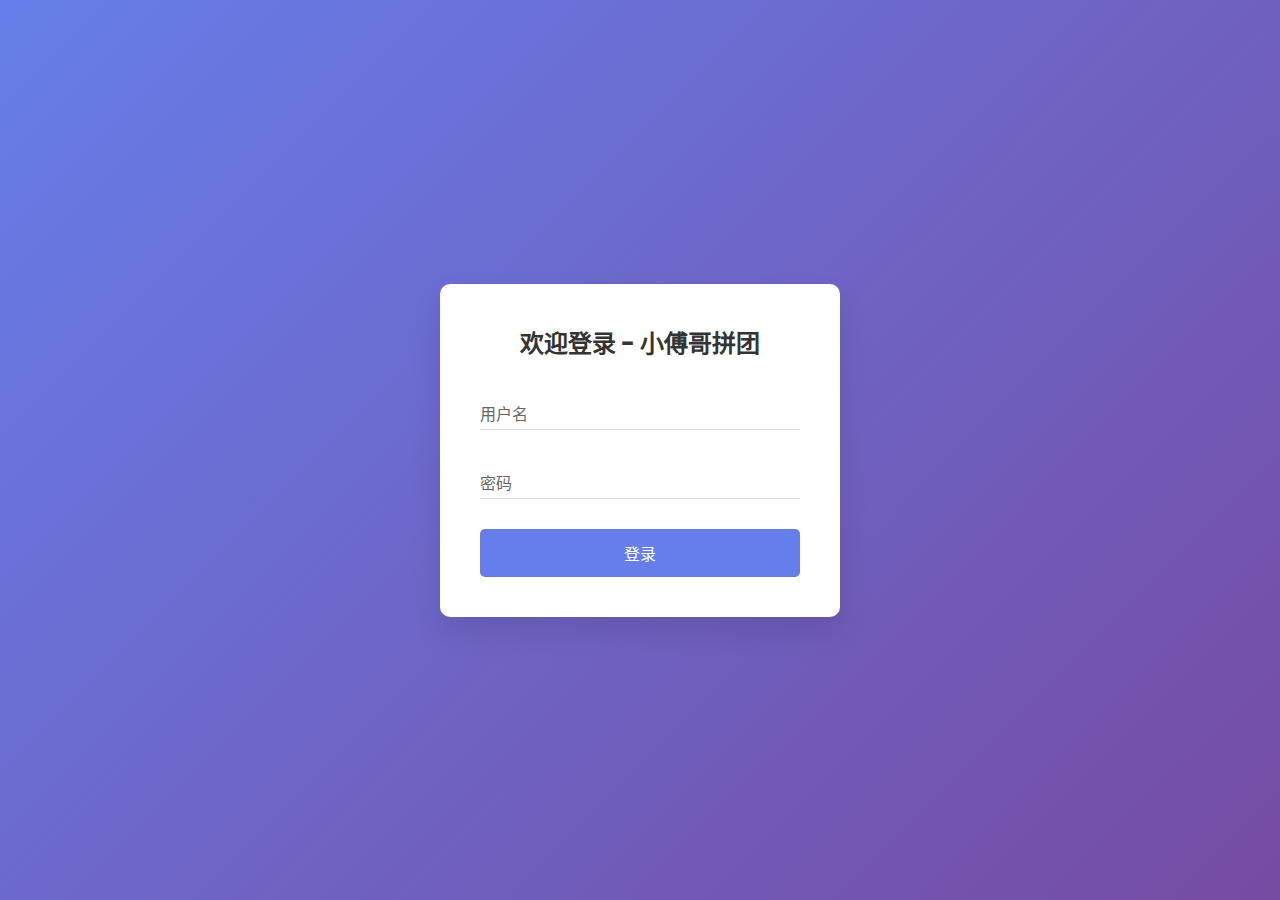
<file: docs/dev-ops/nginx/html/index.html>
<!DOCTYPE html>
<html lang="zh-CN">
<head>
    <meta charset="UTF-8">
    <meta name="viewport" content="width=device-width, initial-scale=1.0">
    <title>小傅哥 - 拼团项目 - 商品详情页</title>
    <link rel="stylesheet" href="css/index.css">

</head>
<body>
<!-- 轮播图 -->
<div class="swiper-container">
    <div class="swiper-wrapper">
        <div class="swiper-slide"><img src="./images/sku-example-01.webp"></div>
        <div class="swiper-slide"><img src="./images/sku-example-02.webp"></div>
        <div class="swiper-slide"><img src="./images/sku-example-03.webp"></div>
    </div>
    <div class="swiper-pagination"></div>
</div>

<!-- 商品信息 -->
<div class="product-info">
    <h1 class="product-title">手写MyBatis：渐进式源码实践（全彩）</h1>
    <span class="promotion-tag">大促优惠</span>
    <span class="promotion-text"></span> <!-- 动态填充促销文本 -->
</div>

<!-- 拼单列表容器 -->
<div class="group-list">
    <!-- 动态生成拼团列表 -->
</div>

<!-- 空白区域 -->
<div class="area"></div>

<!-- 底部操作栏 -->
<div class="action-bar">
    <button class="action-btn buy-alone"></button>
    <button class="action-btn group-buy"></button>
</div>

<!-- 支付弹窗 -->
<div id="paymentModal" class="modal">
    <div class="modal-content">
        <h2>请扫码支付</h2>
        <br/>
        <p id="paymentAmount" style="color:red;"></p>
        <img src="./images/QRcode.png" alt="支付二维码" class="qr-code">
        <p id="outTradeNo"></p>
        <div class="button-group">
            <button id="cancelPayment">取消支付</button>
            <button id="completePayment">支付完成</button>
        </div>
    </div>
</div>
<script src="js/index.js"></script>
<script>
    document.addEventListener('DOMContentLoaded', function() {
        // 根据测试诉求，设置基础地址
        var baseUrl = "http://127.0.0.1:8091";

        // 获取信息
        var userId = getCookie("username");
        if (!userId) {
            window.location.href = "login.html"; // 跳转到登录页
            return;
        }

        // 定义交易单号，如果交易单号不为空，则当前用户已参与拼团交易
        let outTradeNo = "";

        // 请求接口数据
        fetch(baseUrl + '/api/v1/gbtp/index/query_group_buy_market_config', {
            method: 'POST',
            headers: {
                'Content-Type': 'application/json',
            },
            body: JSON.stringify({
                userId: userId,
                source: "s01",
                channel: "c01",
                goodsId: "9890001"
            })
        })
            .then(response => response.json())
            .then(res => {
                if(res.code !== '0000') return;

                const { goods, teamList, teamStatistic } = res.data;
                const groupList = document.querySelector('.group-list');
                const promotionText = document.querySelector('.promotion-text');

                // 更新促销信息
                promotionText.textContent = `直降 ¥${goods.deductionPrice.toFixed(0)}，${teamStatistic.allTeamUserCount}人再抢，参与马上抢到`;

                // 清空并生成拼团列表
                groupList.innerHTML = '';

                if (teamList.length === 0) {
                    groupList.innerHTML = `
                <div class="group-item empty-tips">
                    <div class="tips-content">
                        小伙伴，赶紧去开团吧，做村里最靓的仔！🎉
                    </div>
                </div>
            `;
                } else {
                    teamList.forEach(team => {
                        const remaining = team.targetCount - team.lockCount;
                        // 判断当前用户ID是否为登录用户ID
                        if(userId == team.userId){
                            outTradeNo = team.outTradeNo;
                        }

                        groupList.innerHTML += `
                    <div class="group-item">
                        <div>
                            <div class="user-info" data-teamId="${team.teamId}">${team.userId}</div>
                            <div class="group-status">
                                <span>组队仅剩${remaining}人，拼单即将结束</span>
                                <span class="countdown">${team.validTimeCountdown}</span>
                            </div>
                        </div>
                        <div class="right">
                            <button class="group-btn" data-price="${goods.payPrice.toFixed(0)}">参与拼团</button>
                        </div>
                    </div>
                `;
                    });
                }

                // 更新底部按钮
                const buyAloneBtn = document.querySelector('.buy-alone');
                const groupBuyBtn = document.querySelector('.group-buy');
                buyAloneBtn.textContent = `单独购买(￥${goods.originalPrice.toFixed(0)})`;
                buyAloneBtn.dataset.price = goods.originalPrice;
                groupBuyBtn.textContent = `开团购买(￥${goods.payPrice.toFixed(0)})`;
                groupBuyBtn.dataset.price = goods.payPrice;

                // 绑定支付事件[拼团购买]
                document.querySelectorAll('.group-btn, .group-buy').forEach(btn => {
                    btn.addEventListener('click', function() {

                        // 如果有值，则直接展示支付按钮
                        if(outTradeNo) {
                            // 显示支付弹窗
                            document.getElementById('paymentAmount').textContent =
                                `￥${this.dataset.price}`;
                            document.getElementById('outTradeNo').textContent =
                                outTradeNo;
                            document.getElementById('paymentModal').style.display = 'block';
                            return;
                        }

                        // 获取拼团ID
                        let teamId = null;
                        if (this.classList.contains('group-btn')) {
                            const groupItem = this.closest('.group-item');
                            const userInfo = groupItem.querySelector('.user-info');
                            teamId = userInfo.dataset.teamid;
                        }

                        outTradeNo = generateRandomNumber(12);

                        // 构造请求数据（假设activityId和goodsId从按钮dataset获取）
                        const postData = {
                            userId: userId,
                            teamId: teamId,
                            activityId: 100123,
                            goodsId: "9890001",
                            source: "s01",
                            channel: "c01",
                            outTradeNo: outTradeNo,
                            notifyUrl: baseUrl + "/api/v1/test/group_buy_notify"
                        };

                        // 调用支付接口
                        fetch(baseUrl + '/api/v1/gbtp/trade/lock_market_pay_order', {
                            method: 'POST',
                            headers: {
                                'content-type': 'application/json'
                            },
                            body: JSON.stringify(postData)
                        })
                            .then(response => response.json())
                            .then(res => {
                                if (res.code !== '0000') {
                                    // 失败，清空交易ID
                                    outTradeNo = null;
                                    alert(res.code + "：" +res.info);
                                    return;
                                }

                                // 显示支付弹窗
                                document.getElementById('paymentAmount').textContent =
                                    `￥${this.dataset.price}`;
                                document.getElementById('outTradeNo').textContent =
                                    outTradeNo;
                                document.getElementById('paymentModal').style.display = 'block';
                            })
                            .catch(error => {
                                console.error('支付请求失败:', error);
                            });
                    });
                });

                // 启动倒计时
                document.querySelectorAll('.countdown').forEach(el => {
                    new Countdown(el, el.textContent);
                });

            });

        // 支付模块
        const modal = document.getElementById("paymentModal")
        const paymentAmount = document.getElementById("paymentAmount")
        const cancelPayment = document.getElementById("cancelPayment")
        const completePayment = document.getElementById("completePayment")

        // 获取所有的按钮
        const buttons = document.querySelectorAll(".buy-alone")

        // 为每个按钮添加点击事件
        buttons.forEach((button) => {
            button.addEventListener("click", function () {
                var userId = getCookie("username");
                if (!userId) {
                    window.location.href = "login.html"; // 跳转到登录页
                    return;
                }

                const price = this.getAttribute("data-price")
                showPaymentModal(price)
            })
        })

        // 显示支付弹窗
        function showPaymentModal(price) {
            paymentAmount.textContent = `支付金额：￥${price}`
            modal.style.display = "block"
        }

        // 隐藏支付弹窗
        function hidePaymentModal() {
            modal.style.display = "none"
        }

        // 取消支付
        cancelPayment.addEventListener("click", hidePaymentModal)

        // 支付完成
        completePayment.addEventListener("click", () => {
            // 生成符合要求的交易时间格式
            const formatTime = date => date.toISOString()
                .replace(/T/, ' ')
                .replace(/\..+/, '')
                .substr(0, 19);

            // 构造请求参数
            const postData = {
                source: "s01",       // 保持与锁定订单时一致
                channel: "c01",      // 保持与锁定订单时一致
                userId: userId,
                outTradeNo: outTradeNo,
                outTradeTime: new Date()
            };

            // 调用结算接口
            fetch(baseUrl + '/api/v1/gbtp/trade/settlement_market_pay_order', {
                method: 'POST',
                headers: {
                    'content-type': 'application/json'
                },
                body: JSON.stringify(postData)
            })
                .then(response => response.json())
                .then(res => {
                    outTradeNo = null;
                    if (res.code === '0000') {
                        alert('支付&结算成功！');
                        window.location.reload(); // 支付成功后刷新页面
                    } else {
                        alert(`支付&结算失败：${res.info || '未知错误'}`);
                    }
                })
                .catch(error => {
                    console.error('接口请求失败:', error);
                    alert('网络异常，请检查连接');
                })
                .finally(() => {
                    hidePaymentModal(); // 始终关闭弹窗
                });

        })

        // 点击弹窗外部关闭弹窗
        window.addEventListener("click", (event) => {
            if (event.target == modal) {
                hidePaymentModal()
            }
        })

    });
</script>

</body>
</html>
</file>
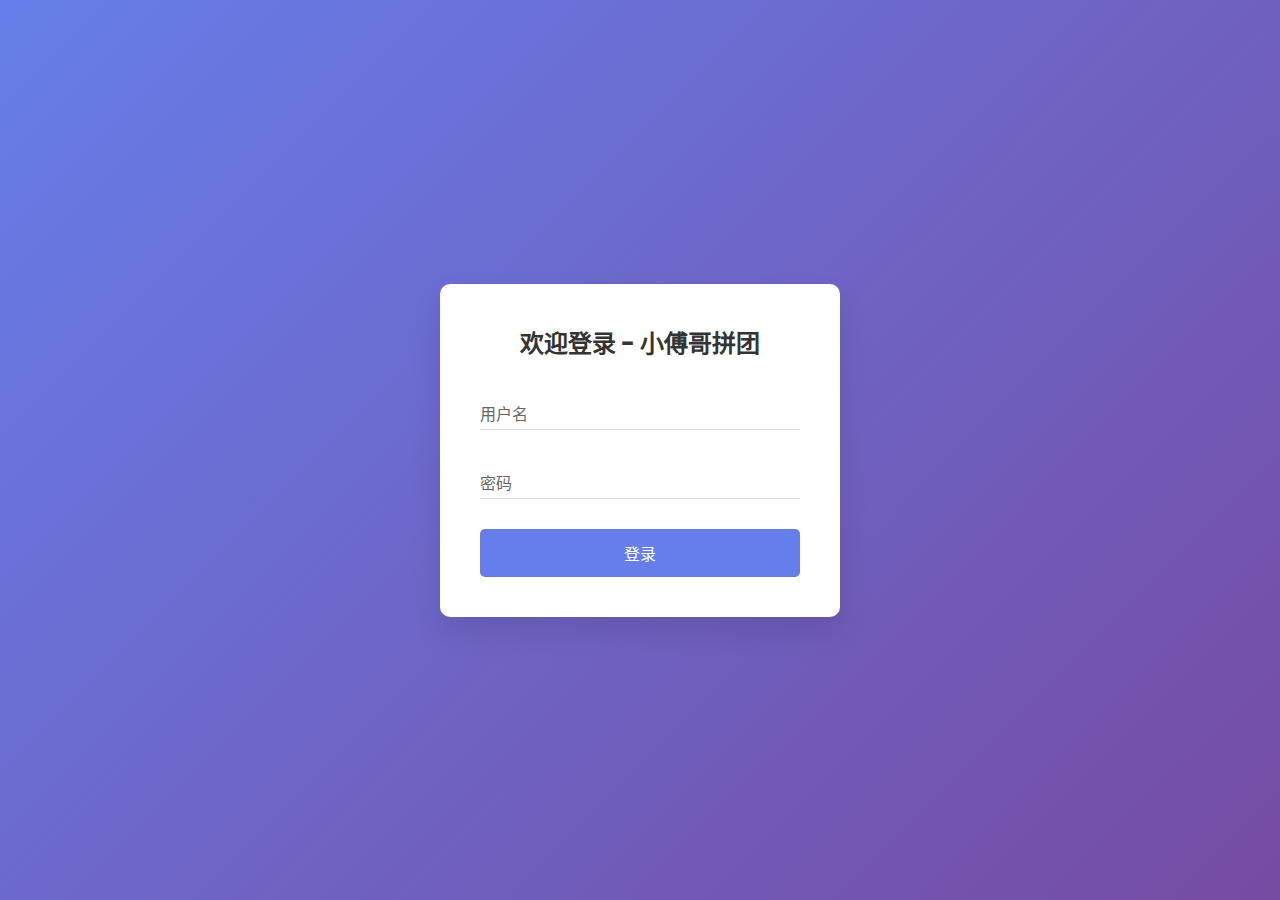
<file: docs/dev-ops/nginx/html/login.html>
<!DOCTYPE html>
<html lang="zh-CN">
<head>
    <meta charset="UTF-8">
    <meta name="viewport" content="width=device-width, initial-scale=1.0">
    <title>商城登录</title>
    <link rel="stylesheet" href="css/login.css">
</head>
<body>
<div class="container">
    <form id="loginForm" class="login-form">
        <h2>欢迎登录 - 小傅哥拼团</h2>
        <div class="input-group">
            <input type="text" id="username" required>
            <label for="username">用户名</label>
        </div>
        <div class="input-group">
            <input type="password" id="password" required>
            <label for="password">密码</label>
        </div>
        <button type="submit">登录</button>
        <p class="error-message" id="errorMessage"></p>
    </form>
</div>
<script src="js/login.js"></script>
</body>
</html>
</file>
<file: docs/dev-ops/nginx/html/css/index.css>
body {
    margin: 0;
    font-family: "微软雅黑", sans-serif;
    background: #f5f5f5;
}

/* 整体容器限制最大宽度 */
.main-wrapper {
    max-width: 800px;
    margin: 0 auto;
    background: #fff;
    box-shadow: 0 0 20px rgba(0,0,0,0.1);
}

@media (max-width: 800px) {
    .main-wrapper {
        box-shadow: none;
    }
}

/* 顶部轮播图 */
.swiper {
    width: calc(100% - 24px);
    height: 260px;
    position: relative;
    overflow: hidden;
    margin: 15px 12px 0 12px;
    border-radius: 8px;
    box-shadow: 0 2px 8px rgba(0,0,0,0.1);
}

.swiper img {
    width: 33.333%;
    height: 260px;
    object-fit: cover;
    object-position: center;
    border-radius: 8px;
    flex-shrink: 0;
    display: block;
    min-width: 0;
}

.swiper-track {
    display: flex;
    width: 300%;
    height: 100%;
    transition: transform .5s ease;
    align-items: center;
}

.swiper-dots {
    position: absolute;
    bottom: 8px;
    width: 100%;
    display: flex;
    justify-content: center;
    gap: 6px;
}

.swiper-dots span {
    width: 8px;
    height: 8px;
    background: rgba(255, 255, 255, 0.4);
    border-radius: 50%;
}

.swiper-dots .active {
    background: #fff;
}

/* 内容区 */
.container {
    padding: 12px 12px 20px 12px;
    margin-top: 20px;
}

.title {
    font-size: 16px;
    font-weight: bold;
    margin-top: 10px;
    margin-bottom: 10px;
}

.tag {
    display: inline-block;
    background: #ffe37a;
    color: #9e6800;
    padding: 6px 10px;
    font-size: 12px;
    border-radius: 4px;
    margin-bottom: 10px;
}

/* 拼单列表 */
.group-card {
    background: #fff;
    padding: 12px;
    border-radius: 6px;
    margin-top: 12px;
    display: flex;
    align-items: center;
    justify-content: space-between;
    box-shadow: 0 1px 3px rgba(0, 0, 0, 0.06);
}

.group-left {
    display: flex;
    align-items: center;
    gap: 8px;
    font-size: 14px;
}

.avatar {
    width: 32px;
    height: 32px;
    border: 2px solid #eee;
    border-radius: 50%;
}

.right-btn {
    background: #ff3f3f;
    color: #fff;
    border: none;
    border-radius: 4px;
    padding: 8px 14px;
    font-size: 14px;
}

/* 价格区域 */
.price-area {
    display: flex;
    align-items: center;
    gap: 10px;
    margin-top: 16px;
}

.price-big {
    color: #ff3f3f;
    font-size: 22px;
    font-weight: bold;
}

.price-small {
    color: #999;
    font-size: 14px;
    text-decoration: line-through;
}

.btns {
    margin-top: 10px;
    display: flex;
    gap: 10px;
}

.btns button {
    flex: 1;
    padding: 12px 0;
    border-radius: 6px;
    border: none;
    font-size: 15px;
    font-weight: bold;
}

.buy-single {
    background: #ffe8e8;
    color: #ff3f3f;
}

.buy-group {
    background: #ff3f3f;
    color: #fff;
}

/* 遮罩 */
.mask {
    position: fixed;
    top: 0;
    left: 0;
    width: 100%;
    height: 100%;
    background: rgba(0, 0, 0, 0.45);
    display: none;
    justify-content: center;
    align-items: center;
    padding: 20px;
    box-sizing: border-box;
    z-index: 1000;
}


/* 支付弹窗 */
.pay-box {
    background: #fff;
    width: 85%;
    max-width: 400px;
    padding: 20px;
    border-radius: 10px;
    text-align: center;
    box-sizing: border-box;
    max-height: 90vh;
    overflow-y: auto;
}

.qrcode {
    width: 160px;
    height: 160px;
    background: #f0f0f0;
    margin: 20px auto;
    display: flex;
    justify-content: center;
    align-items: center;
    border-radius: 6px;
}

.pay-btns {
    display: flex;
    justify-content: space-between;
    margin-top: 20px;
}

.pay-btns button {
    width: 48%;
    padding: 12px 0;
    border-radius: 6px;
    border: none;
    font-size: 14px;
}

.cancel {
    background: #eee;
}

.done {
    background: #2ebd3f;
    color: white;
}

/* ===== 响应式媒体查询 ===== */

/* 平板设备 (768px - 1024px) */
@media (min-width: 768px) and (max-width: 1024px) {
    .swiper {
        height: 300px;
        width: calc(100% - 40px);
        margin: 20px 20px 0 20px;
        border-radius: 10px;
        box-shadow: 0 3px 12px rgba(0,0,0,0.12);
    }
    
    .swiper img {
        height: 300px;
        border-radius: 10px;
    }
    
    .container {
        padding: 20px 20px 25px 20px;
        margin-top: 25px;
    }
    
    .title {
        font-size: 18px;
    }
    
    .group-card {
        padding: 16px;
    }
    
    .btns button {
        padding: 14px 0;
        font-size: 16px;
    }
}

/* 桌面设备 (1024px+) */
@media (min-width: 1024px) {
    .swiper {
        height: 320px;
        width: calc(100% - 60px);
        margin: 25px 30px 0 30px;
        border-radius: 12px;
        box-shadow: 0 4px 16px rgba(0,0,0,0.15);
    }
    
    .swiper img {
        height: 320px;
        border-radius: 12px;
    }
    
    .container {
        padding: 30px 30px 35px 30px;
        margin-top: 30px;
    }
    
    .title {
        font-size: 20px;
        margin-bottom: 15px;
    }
    
    .tag {
        font-size: 14px;
        padding: 8px 12px;
    }
    
    .group-card {
        padding: 20px;
        margin-top: 16px;
        border-radius: 8px;
    }
    
    .group-left {
        font-size: 15px;
    }
    
    .avatar {
        width: 40px;
        height: 40px;
    }
    
    .right-btn {
        padding: 10px 18px;
        font-size: 15px;
    }
    
    .price-big {
        font-size: 26px;
    }
    
    .price-small {
        font-size: 16px;
    }
    
    .btns {
        margin-top: 15px;
        gap: 15px;
    }
    
    .btns button {
        padding: 16px 0;
        font-size: 17px;
        border-radius: 8px;
    }
}

/* 小屏手机 (最大480px) */
@media (max-width: 480px) {
    .swiper {
        height: 220px;
        width: calc(100% - 16px);
        margin: 12px 8px 0 8px;
        border-radius: 6px;
        box-shadow: 0 2px 6px rgba(0,0,0,0.08);
    }
    
    .swiper img {
        height: 220px;
        border-radius: 6px;
    }
    
    .container {
        padding: 10px 10px 18px 10px;
        margin-top: 15px;
    }
    
    .title {
        font-size: 14px;
        line-height: 1.4;
    }
    
    .tag {
        font-size: 11px;
        padding: 4px 8px;
    }
    
    .group-card {
        padding: 10px;
        margin-top: 10px;
    }
    
    .group-left {
        font-size: 13px;
        gap: 6px;
    }
    
    .avatar {
        width: 28px;
        height: 28px;
    }
    
    .right-btn {
        padding: 6px 12px;
        font-size: 13px;
    }
    
    .price-big {
        font-size: 20px;
    }
    
    .price-small {
        font-size: 13px;
    }
    
    .btns button {
        padding: 10px 0;
        font-size: 14px;
    }
    
    /* 弹窗在小屏幕上的优化 */
    .mask {
        padding: 15px;
    }
    
    .pay-box {
        width: 95%;
        padding: 16px;
        max-height: 85vh;
    }
    
    .qrcode {
        width: 120px;
        height: 120px;
        margin: 12px auto;
    }
}

/* 极小屏幕优化 */
@media (max-width: 320px) {
    .mask {
        padding: 10px;
    }
    
    .pay-box {
        width: 98%;
        padding: 12px;
        max-height: 80vh;
    }
    
    .pay-box h3 {
        font-size: 16px;
        margin-bottom: 10px;
    }
    
    .qrcode {
        width: 100px;
        height: 100px;
        margin: 10px auto;
        font-size: 12px;
    }
    
    .pay-btns button {
        padding: 8px 0;
        font-size: 12px;
    }
}
</file>
<file: docs/dev-ops/nginx/html/css/login.css>
@import url("https://fonts.googleapis.com/css2?family=Poppins:wght@300;400;500;600&display=swap");

* {
    margin: 0;
    padding: 0;
    box-sizing: border-box;
}

body {
    font-family: "Poppins", sans-serif;
    background: linear-gradient(135deg, #667eea 0%, #764ba2 100%);
    height: 100vh;
    display: flex;
    align-items: center;
    justify-content: center;
}

.container {
    background-color: #ffffff;
    padding: 40px;
    border-radius: 10px;
    box-shadow: 0 15px 30px rgba(0, 0, 0, 0.1);
    width: 400px;
    max-width: 90%;
}

.login-form h2 {
    text-align: center;
    color: #333;
    margin-bottom: 30px;
}

.input-group {
    position: relative;
    margin-bottom: 30px;
}

.input-group input {
    width: 100%;
    padding: 10px 0;
    font-size: 16px;
    color: #333;
    border: none;
    border-bottom: 1px solid #ddd;
    outline: none;
    background: transparent;
    transition: 0.3s;
}

.input-group label {
    position: absolute;
    top: 0;
    left: 0;
    padding: 10px 0;
    font-size: 16px;
    color: #666;
    pointer-events: none;
    transition: 0.3s;
}

.input-group input:focus ~ label,
.input-group input:valid ~ label {
    top: -20px;
    font-size: 12px;
    color: #667eea;
}

.input-group input:focus {
    border-bottom: 2px solid #667eea;
}

button {
    width: 100%;
    padding: 12px;
    background: #667eea;
    color: #fff;
    border: none;
    border-radius: 5px;
    cursor: pointer;
    font-size: 16px;
    transition: 0.3s;
}

button:hover {
    background: #764ba2;
}

.error-message {
    color: #ff3860;
    font-size: 14px;
    text-align: center;
    margin-top: 10px;
    display: none;
}
</file>
